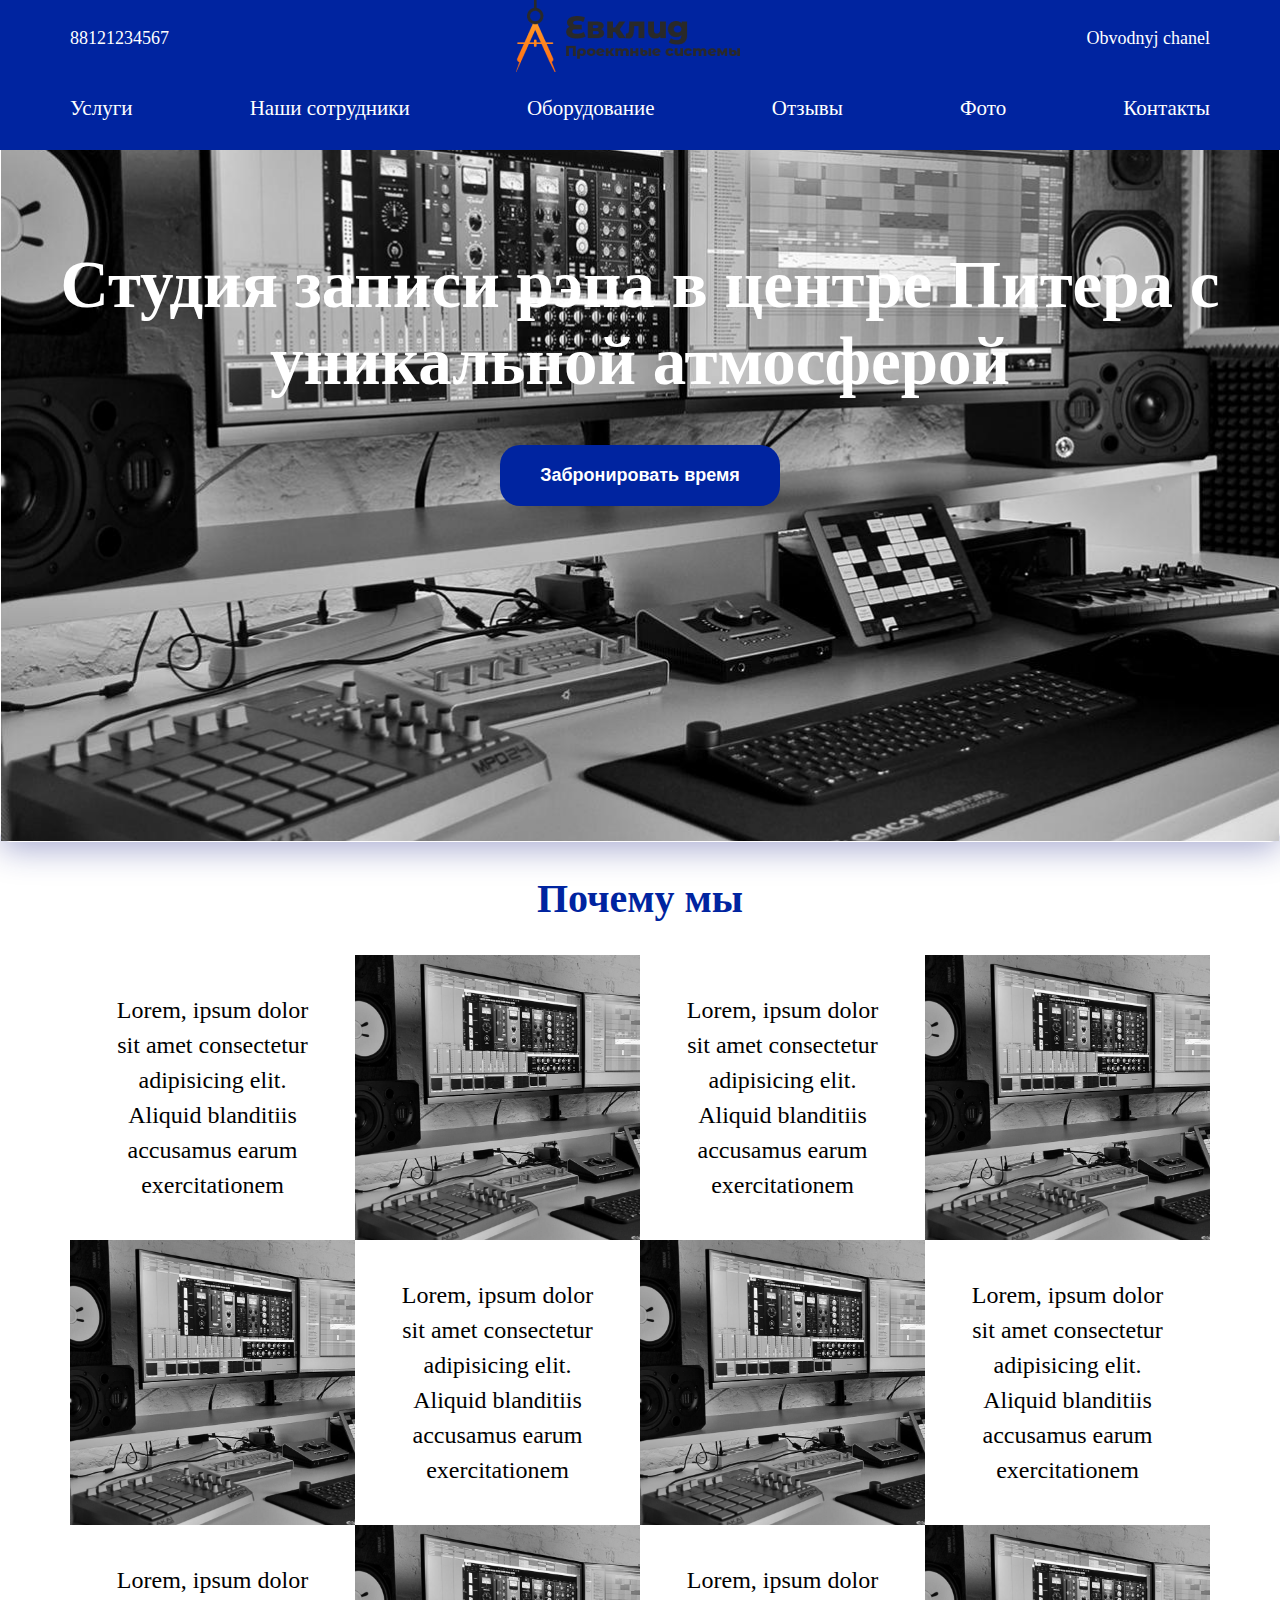
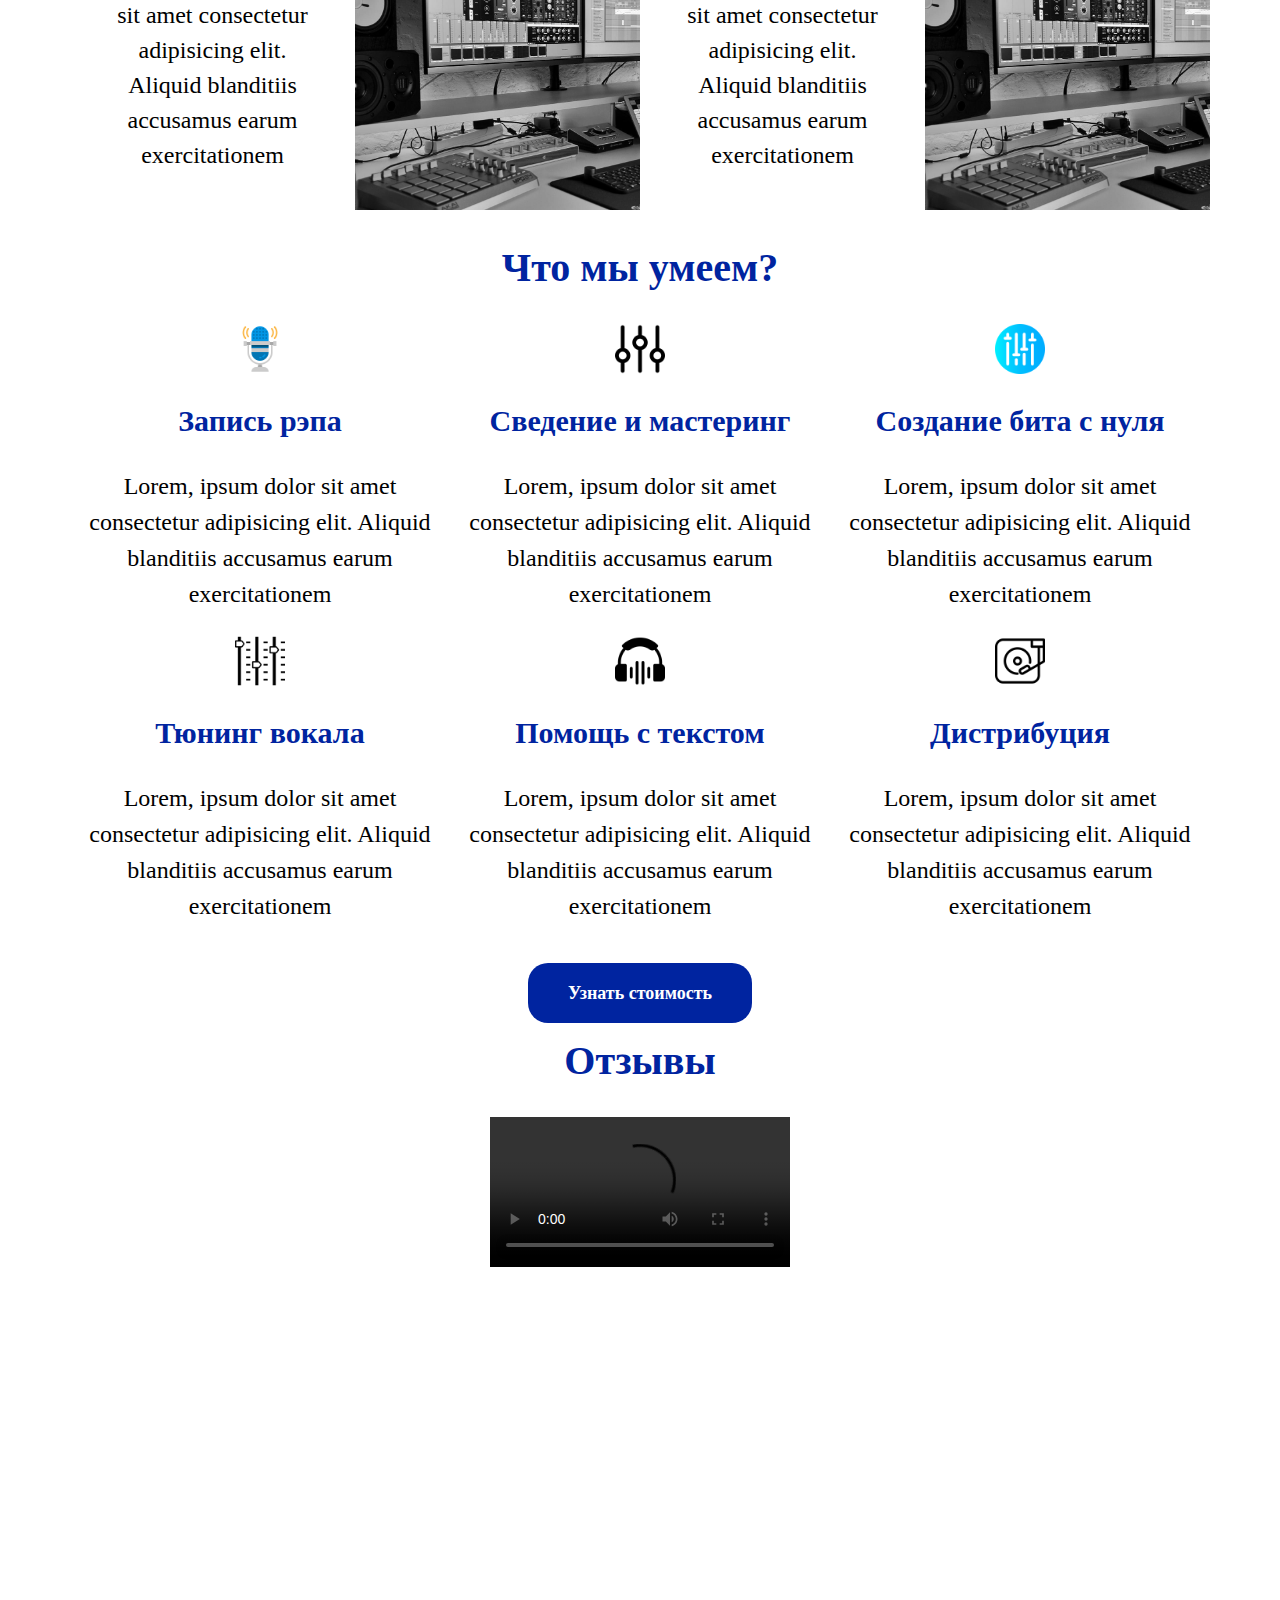
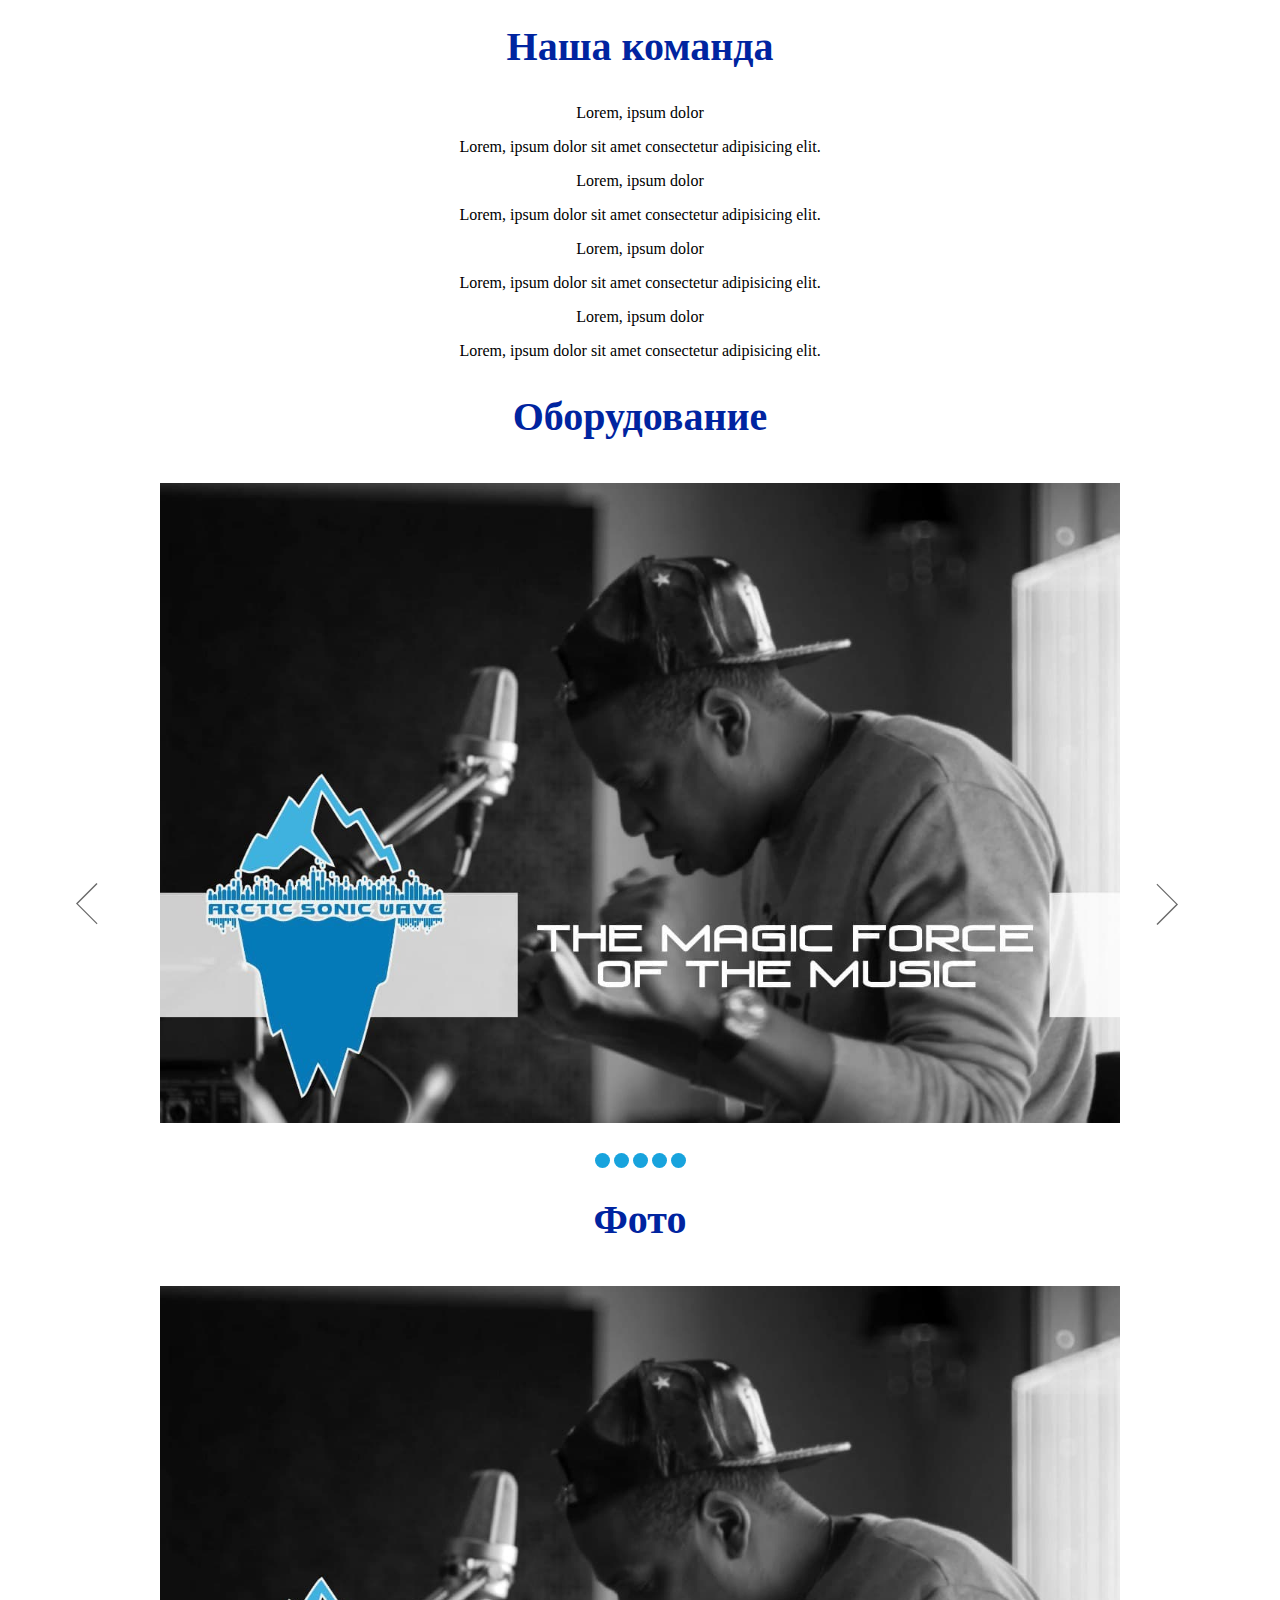
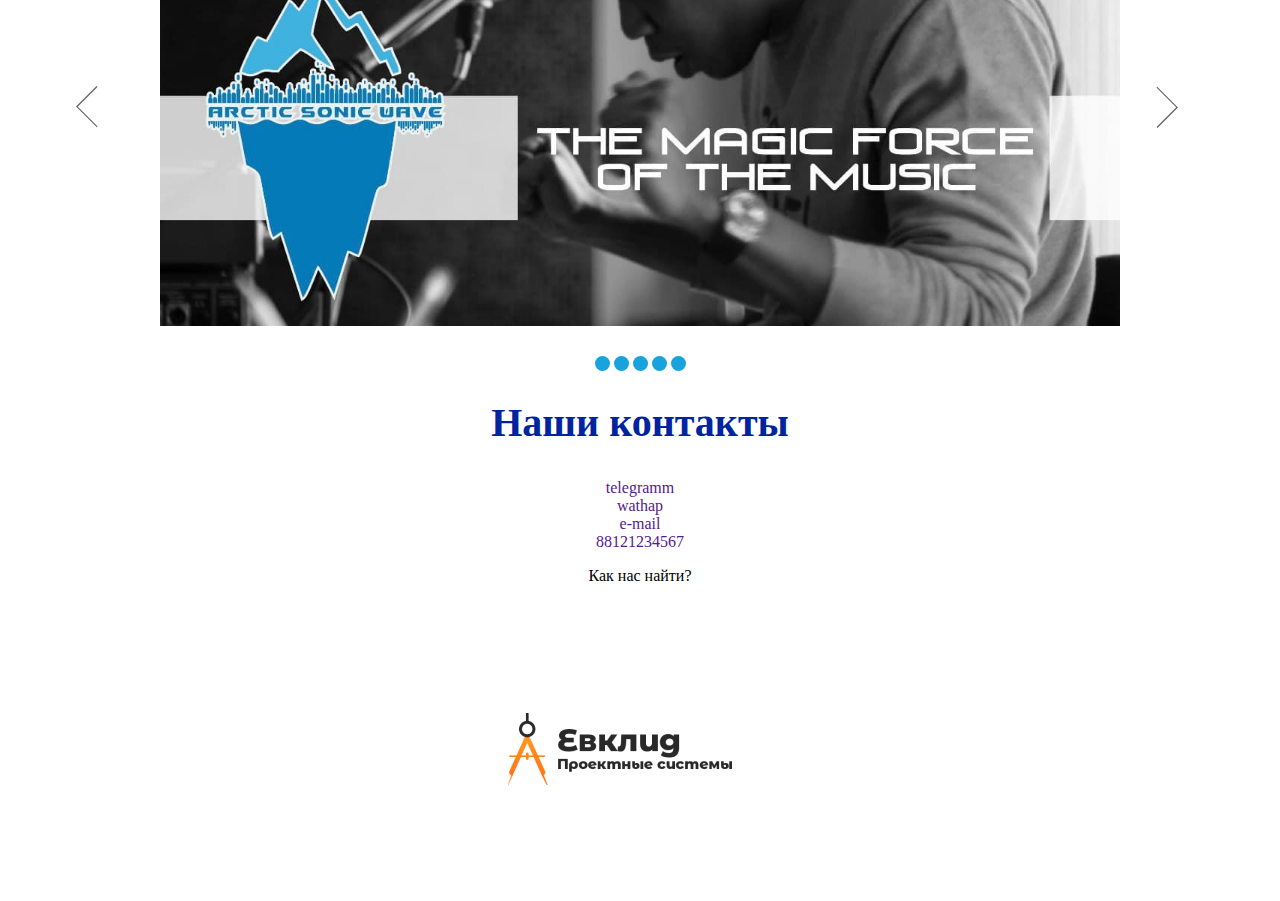
<file: css/index.html>
<!DOCTYPE html>
<html lang="en">
<head>
    <meta charset="UTF-8">
    <meta http-equiv="X-UA-Compatible" content="IE=edge">
    <meta name="viewport" content="width=device-width, initial-scale=1.0">
    <title>ArcticRap</title>
    <link rel="stylesheet" href="./css/styles.css">
</head>
<body>
    

    <header class="header">
        <div class="container header__container">
            <div class="header__header">
                <a href="" class="link__head">88121234567</a>
            
                <a href="" class="header__logo">
                    <img src="./img/Логотип 1.png" alt="">
                </a>
                   <a href="" class="link__head">Obvodnyj chanel</a>
            </div>
            <nav class="header__nav nav">
            <ul class="header__list">
                <li class="header__item"><a href="" class="header__link">Услуги</a></li>
                <li class="header__item"><a href="" class="header__link">Наши сотрудники</a></li>
                <li class="header__item"><a href="" class="header__link">Оборудование</a></li>
                <li class="header__item"><a href="" class="header__link">Отзывы</a></li>
                <li class="header__item"><a href="" class="header__link">Фото</a></li>
                <li class="header__item"><a href="" class="header__link">Контакты</a></li>
            </ul>
        </nav>
            <div>
            </div>
        </div>
    </header>
    <main>
        <section class="banner">
        <div class="container banner__container">
            <div class="header__block block">
<h1 class="head head__block"> Студия записи рэпа в центре Питера с уникальной атмосферой</h1>
<button class="btn btn__block">
    Забронировать время
</button>
            </div>
        </div>
    </section>
    <section class="about">
<div class="container about__container">
<h2 class="heading heading__about">
    Почему мы
</h2>
<div class="about__block">
<ul class="about__item">
    <li class="about__list">
        <div class="about__sistems">
            <div class="about__text">
            <p class="about__desc"> Lorem, ipsum dolor sit amet consectetur adipisicing elit. Aliquid blanditiis accusamus earum exercitationem</p>
            </div>
            <div class="about__img img-1">
            </div>
        </div>
    </li>
    <li class="about__list">
        <div class="about__sistems">
            <div class="about__text">
            <p class="about__desc"> Lorem, ipsum dolor sit amet consectetur adipisicing elit. Aliquid blanditiis accusamus earum exercitationem</p>
            </div>
            <div class="about__img img-2">
            </div>
        </div>
    </li>
    <li class="about__list">
        <div class="about__sistems">

            <div class="about__img img-3"></div>
            <div class="about__text">
                <p class="about__desc"> Lorem, ipsum dolor sit amet consectetur adipisicing elit. Aliquid blanditiis accusamus earum exercitationem</p>
            </div>
            </div>
        
    </li>
    <li class="about__list">
        <div class="about__sistems">
            
            <div class="about__img img-4"></div>
            <div class="about__text">
                <p class="about__desc"> Lorem, ipsum dolor sit amet consectetur adipisicing elit. Aliquid blanditiis accusamus earum exercitationem</p>
            </div>
            </div>
        
    </li>
    <li class="about__list">
        <div class="about__sistems">
            <div class="about__text">
            <p class="about__desc"> Lorem, ipsum dolor sit amet consectetur adipisicing elit. Aliquid blanditiis accusamus earum exercitationem</p>
            </div>
            <div class="about__img img-5">
            </div>
        </div>
    </li>
    <li class="about__list">
        <div class="about__sistems">
            <div class="about__text">
            <p class="about__desc"> Lorem, ipsum dolor sit amet consectetur adipisicing elit. Aliquid blanditiis accusamus earum exercitationem</p>
            </div>
            <div class="about__img img-6">
            </div>
        </div>
    </li>
</ul>
</div>
</div>
    </section>
    <section class="work">
    <div class="container work__container">
        <h2 class="heading heading__work"> Что мы умеем?</h2>
        <div class="block__work">
<ul class="work__item">
    <li class="work__list">

<div class="work__servis">

    <div class="work__img microphone"></div>
    <h3 class="work__heads">Запись рэпа</h3>
    <p class="work__text">Lorem, ipsum dolor sit amet consectetur adipisicing elit. Aliquid blanditiis accusamus earum exercitationem</p>

</div>
    </li>
    <li class="work__list">

        <div class="work__servis">
        
            <div class="work__img equlizer"></div>
            <h3 class="work__heads">Сведение и мастеринг</h3>
            <p class="work__text">Lorem, ipsum dolor sit amet consectetur adipisicing elit. Aliquid blanditiis accusamus earum exercitationem</p>
            
        </div>
            </li>

<li class="work__list">

    <div class="work__servis">
    
        <div class="work__img equlizer-1"></div>
        <h3 class="work__heads">Создание бита с нуля</h3>
        <p class="work__text">Lorem, ipsum dolor sit amet consectetur adipisicing elit. Aliquid blanditiis accusamus earum exercitationem</p>
        
    </div>
        </li>
        <li class="work__list">

            <div class="work__servis">
            
                <div class="work__img equlizer-2"></div>
                <h3 class="work__heads">Тюнинг вокала</h3>
                <p class="work__text">Lorem, ipsum dolor sit amet consectetur adipisicing elit. Aliquid blanditiis accusamus earum exercitationem</p>
                
            </div>
                </li>
                <li class="work__list">

                    <div class="work__servis">
                    
                        <div class="work__img headphones"></div>
                        <h3 class="work__heads">Помощь с текстом</h3>
                        <p class="work__text">Lorem, ipsum dolor sit amet consectetur adipisicing elit. Aliquid blanditiis accusamus earum exercitationem</p>
                        
                    </div>
                </li>
                <li class="work__list">

                    <div class="work__servis">
                    
                        <div class="work__img vinyl"></div>
                        <h3 class="work__heads">Дистрибуция</h3>
                        <p class="work__text">Lorem, ipsum dolor sit amet consectetur adipisicing elit. Aliquid blanditiis accusamus earum exercitationem</p>
                        
                    </div>
                </li>
            </ul>
            
        </div>
        <a href="price.html" class="btn btn__block">
            Узнать стоимость
        </a>
    </div>
</section>

<section class="Reviews">
    <div class="container reviews__container">

    <h2 class="heading heading__Reviews">
        Отзывы
    </h2>
    
        <div class="slider reviews__block">
            <div class="reviews__item">
                <video src="https://www.youtube.com/watch?v=dDI8jLlc5WE&t=102s" controls autoplay >
                    <source src="https://www.youtube.com/watch?v=dDI8jLlc5WE&t=102s">
                </video>
            </div>
            <div class="reviews__item">
                <iframe width="560" height="315" src="https://www.youtube.com/watch?v=dDI8jLlc5WE&t=102s" frameborder="0" allow=""></iframe>
            </div>
            <div class="reviews__item">
                <a href="#"></a>
            </div>
            <div class="reviews__item">
                <a href="#"></a>
            </div>
            <div class="reviews__item">
                <a href="#"></a>
            </div>

        </div>

    </div>

</section>
<section class="Squad">

    <div class="container squad__container">
        <h2 class="heading heading__squad">
            Наша команда
        </h2>
        <div class="block__squad">
            <ul class="list__squad">
                <li class="item__squad">
                    <div class="squad__img">
                        <p class="squad__name">Lorem, ipsum dolor</p>
                        <p class="squad__desc">Lorem, ipsum dolor sit amet consectetur adipisicing elit.</p>
                    </div>
                </li>
                <li class="item__squad">
                    <div class="squad__img">
                        <p class="squad__name">Lorem, ipsum dolor</p>
                        <p class="squad__desc">Lorem, ipsum dolor sit amet consectetur adipisicing elit.</p>
                    </div>
                </li>
                <li class="item__squad">
                    <div class="squad__img">
                        <p class="squad__name">Lorem, ipsum dolor</p>
                        <p class="squad__desc">Lorem, ipsum dolor sit amet consectetur adipisicing elit.</p>
                    </div>
                </li>
                <li class="item__squad">
                    <div class="squad__img">
                        <p class="squad__name">Lorem, ipsum dolor</p>
                        <p class="squad__desc">Lorem, ipsum dolor sit amet consectetur adipisicing elit.</p>
                    </div>
                </li>
            </ul>
        </div>
    </div>

</section>
<section class="equipment">
    <div class="container equipment__container">

    <h2 class="heading heading__equipment">
        Оборудование
    </h2>
    
    <div class="equipment__slider">
        <input checked type="radio" name="respond" id="desktop">

        <article id="slider">
        <input checked type="radio" name="slider" id="switch1">
        <input  type="radio" name="slider" id="switch2">
        <input  type="radio" name="slider" id="switch3">
        <input  type="radio" name="slider" id="switch4">
        <input  type="radio" name="slider" id="switch5">
        
        <div id="slides">
            <div id="overflow">
                <div class="image">
                    <article><img src="../img/photo_2021-04-19_21-23-19.jpg" alt="фото1"></article>
                    <article><img src="../img/photo_2021-04-19_21-24-58.jpg" alt="фото2"></article>
                    <article><img src="../img/photo_2021-04-19_21-25-03.jpg" alt="фото3"></article>
                    <article><img src="../img/photo_2021-04-19_21-25-09.jpg" alt="фото4"></article>
                    <article><img src="../img/photo_2021-04-19_21-25-18.jpg" alt="фото5"></article>
                </div>
            </div>
        </div>
        <div id="controls">
            <label for="switch1"></label>
            <label for="switch2"></label>
            <label for="switch3"></label>
            <label for="switch4"></label>
            <label for="switch5"></label>
        </div>
        <div id="active">
            <label for="switch1"></label>
            <label for="switch2"></label>
            <label for="switch3"></label>
            <label for="switch4"></label>
            <label for="switch5"></label>
        </div>

    </article>

      </div>
        

    </div>

</section>
<section class="photos">
    
    <div class="container photos__container">

    <h2 class="heading heading__photos">
        Фото
    </h2>

      <div class="photos__slider">
        <input checked type="radio" name="respond-1" id="desktop-1">

        <article id="slider-1">
        <input checked type="radio" name="slider-1" id="switch21">
        <input  type="radio" name="slider-1" id="switch22">
        <input  type="radio" name="slider-1" id="switch23">
        <input  type="radio" name="slider-1" id="switch24">
        <input  type="radio" name="slider-1" id="switch25">
        
        <div id="slides-1">
            <div id="overflow-1">
                <div class="image">
                    <article><img src="../img/photo_2021-04-19_21-23-19.jpg" alt="фото1"></article>
                    <article><img src="../img/photo_2021-04-19_21-24-58.jpg" alt="фото2"></article>
                    <article><img src="../img/photo_2021-04-19_21-25-03.jpg" alt="фото3"></article>
                    <article><img src="../img/photo_2021-04-19_21-25-09.jpg" alt="фото4"></article>
                    <article><img src="../img/photo_2021-04-19_21-25-18.jpg" alt="фото5"></article>
                </div>
            </div>
        </div>
        <div id="controls-1">
            <label for="switch21"></label>
            <label for="switch22"></label>
            <label for="switch23"></label>
            <label for="switch24"></label>
            <label for="switch25"></label>
        </div>
        <div id="active-1">
            <label for="switch21"></label>
            <label for="switch22"></label>
            <label for="switch23"></label>
            <label for="switch24"></label>
            <label for="switch25"></label>
        </div>

    </article>

      </div>


    </div>

</section>
<section class="contacts">
    <div class="container contacts__container">
        
    <h2 class="heading heading__contacts">
        Наши контакты
    </h2>
    
        <div class="social">
            <div>
            <a href="">telegramm</a>
        </div>
        <div>
            <a href="">wathap</a>
        </div>
        <div>
            <a href="">e-mail</a>
        </div>
            <div>
            <a href="">88121234567</a>
        </div>
            <div></div>
            <div></div>
            <div></div>
        </div>
        <div class="map map__contacts"></div>
        <p>Как нас найти?</p>
        <div class="map img__contacts"></div>
    </div>
</section>
    </main>
    <footer class="footer">
        <div class="footer-block footer__container">
        <div class="logo footer__logo">
            <a href="">
                <img src="../img/Логотип 1.png" alt="">
            </a>
        </div>
        </div>
    </footer>
</body>
</html>
</file>
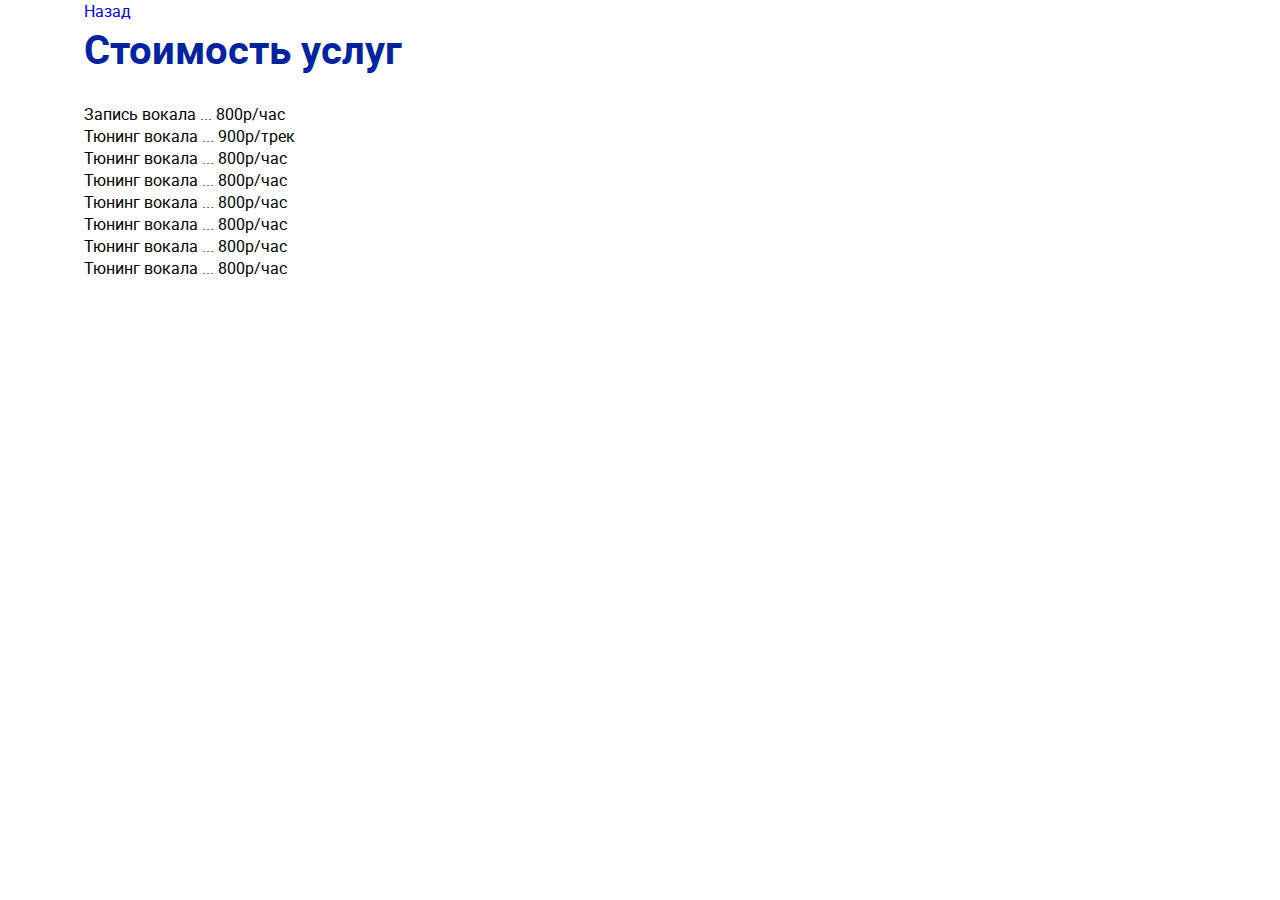
<file: price.html>
<!DOCTYPE html>
<html lang="en">
<head>
    <meta charset="UTF-8">
    <meta http-equiv="X-UA-Compatible" content="IE=edge">
    <meta name="viewport" content="width=device-width, initial-scale=1.0">
    <title>Прайс</title>
    <link rel="stylesheet" href="./css/styles.css">
</head>
<body>
    <div class="container header__container">
        <a class="return" href="index.html">Назад</a>
        <h1 class="heading" >Стоимость услуг</h1>
        
    
        
        <ul class="list">
          <li class="li"><span>Запись вокала ... 800р/час</span></li>
          <li class="li"><span>Тюнинг вокала ... 900р/трек</span></li>
          <li class="li"><span>Тюнинг вокала ... 800р/час</span></li>
          <li class="li"><span>Тюнинг вокала ... 800р/час</span></li>
          <li class="li"><span>Тюнинг вокала ... 800р/час</span></li>
          <li class="li"><span>Тюнинг вокала ... 800р/час</span></li>
          <li class="li"><span>Тюнинг вокала ... 800р/час</span></li>
          <li class="li"><span>Тюнинг вокала ... 800р/час</span></li>
        </ul>
    </div>
</body>
</html>
</file>
<file: css/css/styles.css>
* {
    box-sizing: border-box;
}
body {
font-family: 'CirceRounded';
margin: 0; 
}

ul {
margin: 0;
  padding: 0;
  list-style: none;
}
a {
    text-decoration: none;
}
:root {
    --colordesc:blue;
    --colortitle: white;
    --backcolor:#0024A0;
}

.heading {
    color: var(--backcolor);
    font-size: 40px;
    }

/*header*/

.header {
    background-color: #0024A0;
    position: fixed;
    width: 100%;
    z-index: 900;
}


.container {
margin-left: auto;
margin-right: auto;
}

.header__container {
height: 150px;
max-width: 1240px;
padding-left: 50px;
padding-right: 50px;
}

.header__header {
display: flex;
justify-content: space-between;
}

.header__nav {
    margin-top: 20px;
}

.header__list {
display: flex;
justify-content: space-between;
}

.link__head {
    margin-top: auto;
    margin-bottom: auto;
    font-size: 18px;
    color: var(--colortitle);
}
.header__link {
    color: var(--colortitle);
    font-size: 21px;
    font-weight: 400;
}
/*banner*/
.banner {

background: rgba( 251, 248, 248, 0.25 );
box-shadow: 0 8px 32px 0 rgba( 31, 38, 135, 0.37 );
backdrop-filter: blur( 6.0px );
-webkit-backdrop-filter: blur( 6.0px );
border-radius: 10px;
border: 1px solid rgba( 255, 255, 255, 0.18 );
}
.banner__container {
    
    margin-left: auto;
    margin-right: auto;
    padding-top: 150px;
    background-image: url(../img/WhatsApp_Image_2020-.jpeg);
    background-size: cover;
    background-repeat: no-repeat;
    height: 840px;
    text-align: center;
}
.header__block {
    max-width: 1240px;
    margin-left: auto;
    margin-right: auto;
}
.head__block {
    padding-top: 50px;
}
.head {
    color: var(--colortitle);
    font-weight: bold;
    font-size: 67px;
} 
.btn {
    background-color: var(--backcolor);
    color: var(--colortitle);
    font-size: 18px;
    font-weight: bold;
    border: hidden;
    border-radius: 20px;
    cursor: pointer;
}
.btn__block {
    padding: 20px 40px;
}


/*about*/

.about__container {
   max-width: 1240px;
   padding-left: 50px;
   padding-right: 50px;
   text-align: center;
   align-items: center;
}
.about__block {
    max-width: 100%;
    text-align: center;
}

.about__item {
    display: flex;
    flex-wrap: wrap;
}
.about__sistems {
    display: flex;
}
.about__text {
    height: 285px;
    width: 285px;
    display: flex;
    align-items: center;
    text-align: center;
}
.about__desc {
    width: 200px;
    line-height: 35px;
    font-size: 24px;
    margin: 0;
    margin-left: auto;
    margin-right: auto;
    
}

.about__img {
    height: 285px;
    width: 285px;
    background-image: url(../img/WhatsApp_Image_2020-.jpeg);
    background-size: cover;
}

/*work*/

.work__container {
    max-width: 1240px;
   padding-left: 50px;
   padding-right: 50px;
   text-align: center;
   align-items: center;
}
.block__work {
    margin-bottom: 35px;
}

.work__item {
    display: flex;
    flex-wrap: wrap;
} 
.work__servis {
    max-width: 380px;
}
.work__img {
margin-left: auto;
margin-right: auto;
}
.microphone {
    height: 50px;
    width: 50px;
    background-size: contain;
    background-repeat: no-repeat;
    background-image: url(/img/microphone.png);
}
.equlizer {
    height: 50px;
    width: 50px;
    background-size: contain;
    background-repeat: no-repeat;
    background-image: url(/img/equalizer.png);
}
.equlizer-1 {
    height: 50px;
    width: 50px;
    background-size: contain;
    background-repeat: no-repeat;
    background-image: url(/img/equalizer\ \(1\).png);
}
.equlizer-2 {
    height: 50px;
    width: 50px;
    background-size: contain;
    background-repeat: no-repeat;
    background-image: url(/img/equalizer-music-controller.png);
}
.headphones {
    height: 50px;
    width: 50px;
    background-size: contain;
    background-repeat: no-repeat;
    background-image: url(/img/headphones.png);
}
.vinyl {
    height: 50px;
    width: 50px;
    background-size: contain;
    background-repeat: no-repeat;
    background-image: url(/img/vinyl-record-player.png);
}
.work__heads {
    font-size: 30px;
    color: var(--backcolor);
}
.work__text {
    font-size: 24px;
    line-height: 36px;
}
.return {
    background-repeat: no-repeat;
    background-position: left center;
    background-image: url(/img/return.png);
    background-size: contain;
    padding-left: 40px;
}

.list {
    padding-left: 200px;
    font-size: 18px;
  }
/*reviews*/

.reviews__container {
    max-width: 1240px;
   padding-left: 50px;
   padding-right: 50px;
   text-align: center;
   align-items: center;
}

/*squad*/

.squad__container {
    max-width: 1240px;
   padding-left: 50px;
   padding-right: 50px;
   text-align: center;
   align-items: center;
}

/*equipment*/

.equipment__container {
    max-width: 1240px;
   padding-left: 50px;
   padding-right: 50px;
   text-align: center;
   align-items: center;
}

#slider {
    position: relative;
    text-align: center;
    top: 10px;
    margin: 0 auto;
}

#slides article {
    width: 20%;
    float: left;
}

#slides .image {
    width: 500%;
    line-height: 0;
}

#overflow {
    width: 100%;
    overflow: hidden;
}

article img {
    width: 100%;
}

#desktop:checked ~ #slider {
    max-width: 960px;
}

#switch1:checked ~ #controls label:nth-child(5),
#switch2:checked ~ #controls label:nth-child(1),
#switch3:checked ~ #controls label:nth-child(2),
#switch4:checked ~ #controls label:nth-child(3),
#switch5:checked ~ #controls label:nth-child(4) {
    background: url('/img/prev.png') no-repeat;
    float: left;
    margin: 0 0 0 -84px;
    display: block;
    height: 68px;
    width: 68px;
}

#switch1:checked ~ #controls label:nth-child(2),
#switch2:checked ~ #controls label:nth-child(3),
#switch3:checked ~ #controls label:nth-child(4),
#switch4:checked ~ #controls label:nth-child(5),
#switch5:checked ~ #controls label:nth-child(1) {
    background: url('/img/next.png') no-repeat;
    float: right;
    margin: 0 -84px 0 0;
    display: block;
    height: 68px;
    width: 68px;
}
label, a {
    cursor: pointer;
}
.equipment__slider input {
    display: none;
}

#switch1:checked ~ #slides .image {
    margin-left: 0;
}

#switch2:checked ~ #slides .image {
    margin-left: -100%;
}

#switch3:checked ~ #slides .image {
    margin-left: -200%;
}

#switch4:checked ~ #slides .image {
    margin-left: -300%;
}

#switch5:checked ~ #slides .image {
    margin-left: -400%;
}

#controls {
    margin: -25% 0 0 0 ;
    width: 100%;
    height: 50px;
}
#active label {
    border-radius: 10px;
    display: inline-block;
    width: 15px;
    height: 15px;
    background: #bbb;
}
#active {
    margin: 23% 0 0;
    text-align: center;

}

#active label:hover {
    background: #76c8ff;
    border-color: #777 !important;
}

#switch1:checked ~ #active label:nth-child(1),
#switch1:checked ~ #active label:nth-child(2),
#switch1:checked ~ #active label:nth-child(3),
#switch1:checked ~ #active label:nth-child(4),
#switch1:checked ~ #active label:nth-child(5) {
    background: #18a3dd;
    border-color: #18a3dd !important;
}
#slides .image {
    transition: equipment__slider 800ms cubic-bezier(0.770, 0.000, 0.175, 1.000) ;
}
#controls label:hover {
    opacity: 0.6;
}
#controls label {
    transition: opacity 0.2s ease-out;
}

/*photos*/

.photos__container {
    max-width: 1240px;
   padding-left: 50px;
   padding-right: 50px;
   text-align: center;
   align-items: center;
}

#slider-1 {
    position: relative;
    text-align: center;
    top: 10px;
    margin: 0 auto;
}

#slides-1 article {
    width: 20%;
    float: left;
}

#slides-1 .image {
    width: 500%;
    line-height: 0;
}

#overflow-1 {
    width: 100%;
    overflow: hidden;
}

article img {
    width: 100%;
}

#desktop-1:checked ~ #slider-1 {
    max-width: 960px;
}

#switch21:checked ~ #controls-1 label:nth-child(5),
#switch22:checked ~ #controls-1 label:nth-child(1),
#switch23:checked ~ #controls-1 label:nth-child(2),
#switch24:checked ~ #controls-1 label:nth-child(3),
#switch25:checked ~ #controls-1 label:nth-child(4) {
    background: url('/img/prev.png') no-repeat;
    float: left;
    margin: 0 0 0 -84px;
    display: block;
    height: 68px;
    width: 68px;
}

#switch21:checked ~ #controls-1 label:nth-child(2),
#switch22:checked ~ #controls-1 label:nth-child(3),
#switch23:checked ~ #controls-1 label:nth-child(4),
#switch24:checked ~ #controls-1 label:nth-child(5),
#switch25:checked ~ #controls-1 label:nth-child(1) {
    background: url('/img/next.png') no-repeat;
    float: right;
    margin: 0 -84px 0 0;
    display: block;
    height: 68px;
    width: 68px;
}
label, a {
    cursor: pointer;
}
.photos__slider input {
    display: none;
}

#switch21:checked ~ #slides-1 .image {
    margin-left: 0;
}

#switch22:checked ~ #slides-1 .image {
    margin-left: -100%;
}

#switch23:checked ~ #slides-1 .image {
    margin-left: -200%;
}

#switch24:checked ~ #slides-1 .image {
    margin-left: -300%;
}

#switch25:checked ~ #slides-1 .image {
    margin-left: -400%;
}

#controls-1 {
    margin: -25% 0 0 0 ;
    width: 100%;
    height: 50px;
}
#active-1 label {
    border-radius: 10px;
    display: inline-block;
    width: 15px;
    height: 15px;
    background: #bbb;
}
#active-1 {
    margin: 23% 0 0;
    text-align: center;

}

#active-1 label:hover {
    background: #76c8ff;
    border-color: #777 !important;
}

#switch21:checked ~ #active-1 label:nth-child(1),
#switch21:checked ~ #active-1 label:nth-child(2),
#switch21:checked ~ #active-1 label:nth-child(3),
#switch21:checked ~ #active-1 label:nth-child(4),
#switch21:checked ~ #active-1 label:nth-child(5) {
    background: #18a3dd;
    border-color: #18a3dd !important;
}
#slides-1 .image {
    transition: photos__slider 800ms cubic-bezier(0.770, 0.000, 0.175, 1.000) ;
}
#controls-1 label:hover {
    opacity: 0.6;
}
#controls-1 label {
    transition: opacity 0.2s ease-out;
}
/*contacts*/

.contacts__container {
    max-width: 1240px;
   padding-left: 50px;
   padding-right: 50px;
   text-align: center;
   align-items: center;
}

/*footer*/

.footer {
  margin-left: auto;
  margin-right: auto;
  text-align: center;
   align-items: center;
}

.footer__container {
    max-width: 1240px;
    height: 300px;
   padding-left: 50px;
   padding-right: 50px;
   display: flex;
   text-align: center;
   
}
.footer__logo {
    margin: auto;
}
</file>
<file: css/styles.css>
@font-face {
    font-family: 'Roboto';
    font-style: normal;
    font-display: swap;
    font-weight: 700;
    src:url('../fonts/roboto-bold-webfont.woff2') format('woff2'), /* Super Modern Browsers */
         url('../fonts/roboto-bold-webfont.woff') format('woff'); /* Modern Browsers */
  }

  @font-face {
    font-family: 'Roboto';
    font-style: normal;
    font-display: swap;
    font-weight: 300;
    src:url('../fonts/roboto-light-webfont.woff2') format('woff2'), /* Super Modern Browsers */
         url('../fonts/roboto-light-webfont.woff') format('woff'); /* Modern Browsers */
  }
  @font-face {
    font-family: 'Roboto';
    font-style: normal;
    font-display: swap;
    font-weight: 500;
    src:url('../fonts/roboto-medium-webfont.woff2') format('woff2'), /* Super Modern Browsers */
         url('../fonts/roboto-medium-webfont.woff') format('woff'); /* Modern Browsers */
  }
  @font-face {
    font-family: 'Roboto';
    font-style: normal;
    font-display: swap;
    font-weight: 400;
    src:url('../fonts/roboto-regular-webfont.woff2') format('woff2'), /* Super Modern Browsers */
         url('../fonts/roboto-regular-webfont.woff') format('woff'); /* Modern Browsers */
  }
  @font-face {
    font-family: 'Roboto';
    font-style: normal;
    font-display: swap;
    font-weight: 100;
    src:url('../fonts/roboto-thin-webfont.woff2') format('woff2'), /* Super Modern Browsers */
         url('../fonts/roboto-thin-webfont.woff') format('woff'); /* Modern Browsers */
  }

 html  {
     overflow-x: hidden;
 }

 html.no-scroll {
     overflow-y: hidden;
 }

* {
    box-sizing: border-box;
}

body {
font-family: 'Roboto';
margin: 0; 
}

ul {
margin: 0;
  padding: 0;
  list-style: none;
}
a {
    text-decoration: none;
}
h1, h2 {
    margin-top: 0;
}


:root {
    --colordesc:blue;
    --colortitle: white;
    --backcolor:#0024A0;
}

.heading {
    color: var(--backcolor);
    font-size: 40px;
    }

/*header*/

.header {
    background-color: #0024A0;
    position: fixed;
    width: 100%;
    z-index: 900;
}


.container {
margin-left: auto;
margin-right: auto;
}

.header__container {
height: 150px;
max-width: 1240px;
padding-left: 5%;
padding-right: 5%;
}

.header__header {
display: flex;
justify-content: space-between;
}

.header__nav {
    margin-top: 20px;
}

.header__list {
display: flex;
justify-content: space-between;
}

.link__head {
    margin-top: auto;
    margin-bottom: auto;
    font-size: 18px;
    color: var(--colortitle);
}
.header__link {
    color: var(--colortitle);
    font-size: 21px;
    font-weight: 500;
}

.header__logo {
    padding-top: 5px;
}
 
.logo-img {
    width: 100px;
    height: 40px;
}

.header__burger {
    display: none;
  }
/*banner*/
.banner {
    padding-bottom: 60px;
}

.banner__container {
    
    margin-left: auto;
    margin-right: auto;
    padding-top: 150px;
   background-image: url(../img/WhatsApp_Image_2020-.jpeg);
  
    background-size: cover;
    background-repeat: no-repeat;
  
    height: 840px;
    max-width: 100%;
    text-align: center;
}
.header__block {
  
    height: -webkit-fill-available;
    background: rgba(0, 0, 0, 0.5);
    margin-left: auto;
    margin-right: auto;
}
.head__block {
    max-width: 1140px;
    margin-left: auto;
    margin-right: auto;
    margin-top: 0;
    padding-top: 50px;
}
.head {
    color: var(--colortitle);
    font-weight: 700;
    font-size: 67px;
} 
.btn {
    background-color: var(--backcolor);
    color: var(--colortitle);
    font-size: 18px;
    font-weight: bold;
    border: hidden;
    border-radius: 20px;
    cursor: pointer;
}
.btn__block {

    padding: 20px 40px;
  
}

form {
    top: 150px;
    position: relative;
    margin-left: auto;
    margin-right: auto;
    display: block;
    height: 500px;
    width: 300px;
    background-color: rgb(0, 0, 0);
    /*left: -100%;
    transition: all 0.4s ease;*/
  }
  .background__form {
    z-index: 930;
    text-align: center;
    display: none;
    top: 0;
    position: fixed;
    height: 100%;
    width: 100%;
   background-color: rgba(0, 0, 0, 0.7);
  }

  .form-img {
    display: flex;
    flex-direction: row-reverse;
  } 

  .head__form {
    margin-top: 50px;
    padding: 20px 40px;
}
 #close {
    display: block;
    cursor: pointer;
}

  .open__form {
   left: 0;
  }

  input {
      border-radius: 5px;
      margin-top: 5px;
      margin-bottom: 5px;
      height: 30px;
      width: 200px;
  }

/*about*/

.about {
    padding-bottom: 60px;
}

.about__container {
   max-width: 1200px;
   padding-left: 20px;
   padding-right: 20px;
   text-align: center;
   align-items: center;
   margin-left: auto;
   margin-right: auto;
}
.about__block {
    width: 100%;
    max-width: 1160px;
    text-align: center;
    margin-left: auto;
    margin-right: auto;
    
}

.about__item {
    
    display: flex;
    flex-wrap: wrap;
}

.about__sistems {
    display: flex;
}
.about__text {
    height: 290px;
    width: 290px;
    display: flex;
    align-items: center;
    text-align: center;
}
.about__desc {
    width: 200px;
    line-height: 35px;
    font-size: 24px;
    margin: 0;
    margin-left: auto;
    margin-right: auto;
    
}

.about__img {
    height: 290px;
    width: 290px;
    background-image: url(../img/WhatsApp_Image_2020-.jpeg);
    background-size: cover;
}

/*work*/
.work {
    padding-bottom: 60px;
}

.work__container {
    max-width: 1200px;
   text-align: center;
   align-items: center;
   margin-left: auto;
    margin-right: auto;
}
.block__work {
    max-width: 1200px;
    margin-left: auto;
    margin-right: auto;
    padding: 0;
    width: 100%;
    margin-bottom: 35px;
}

.work__list {
flex: 0 0 33%;
}

.work__item {
    display: flex;
    flex-wrap: wrap;
} 
.work__servis {
    max-width: 360px;
}
.work__img {
margin-left: auto;
margin-right: auto;
}
.microphone {
    height: 80px;
    width: 80px;
    background-size: cover;
    background-repeat: no-repeat;
    max-width: 100%;
    background-position: center;
    background-image: url(../img/microphone.png);
}
.equlizer {
    height: 80px;
    width: 80px;
    background-size: contain;
    background-repeat: no-repeat;
    background-image: url(../img/equalizer.png);
}
.equlizer-1 {
    height: 80px;
    width: 80px;
    background-size: contain;
    background-repeat: no-repeat;
    background-image: url(../img/equalizer\ \(1\).png);
}
.equlizer-2 {
    height: 80px;
    width: 80px;
    background-size: contain;
    background-repeat: no-repeat;
    background-image: url(../img/equalizer-music-controller.png);
}
.headphones {
    height: 80px;
    width: 80px;
    background-size: contain;
    background-repeat: no-repeat;
    background-image: url(../img/headphones.png);
}
.vinyl {
    height: 80px;
    width: 80px;
    background-size: contain;
    background-repeat: no-repeat;
    background-image: url(../img/vinyl-record-player.png);
}
.work__heads {
    font-size: 30px;
    color: var(--backcolor);
}
.work__text {
    font-size: 18px;
    line-height: 1.55;
    padding-left: 20px;
    padding-right: 20px;
}

.background__sale {
    text-align: center;
    z-index: 931;
    display: none;
    top: 0;
    position: fixed;
    height: 100%;
   width: 100%;
   background-color: rgba(0, 0, 0, 0.7);
}

 .work__sale {
     top: 150px;
     display: block;
     position: relative;
     width: 300px;
     height: 500px;
     margin-left: auto;
     margin-right: auto;
     background-color: rgb(0, 0, 0);
     /*left: -100%;
     transition: all 0.4s ease;*/
 }
  .sale {
   color: white;
 }

 /*.open__sale {
     left: 0;
 }
 .off__sale {
     left: -100%;
 }*/

 .btn-green {
    padding: 20px 40px;
     background-color: green;
 }

 .work__list-sale {
    margin-bottom: 70px;
 } 

 .work__item-sale {
     font-size: 20px;
     color: white;
 }

/*reviews*/

.reviews {
    padding-bottom: 60px;
}

.reviews__container {
    max-width: 1200px;
   padding-left: 20px;
   padding-right: 20px;
   text-align: center;
   align-items: center;
}

.swiper-container {
    max-width: 100%;
    height: auto;
  }

  .reviews__block {
      max-width: 960px;
      margin-left: auto;
      margin-right: auto;
  }
/*squad*/

.squad {
    padding-bottom: 60px;
}

.squad__container {
    max-width: 1200px;
   padding-left: 20px;
   padding-right: 20px;
   text-align: center;
   align-items: center;
}

.block__squad {
    width: 100%;
    max-width: 1160px;
    text-align: center;
    margin-left: auto;
    margin-right: auto;
}

.list__squad {
    display: flex;
    flex-wrap: wrap;
}

.squad__img {
    width: 300px;
    height: 300px;
    background-image: url(../img/photo_2021-04-26_03-25-32.jpg);
    background-repeat: no-repeat;
    background-size: cover;
}
.item__squad {
    flex: 1 1 50%;
    text-align: -webkit-center;
    align-items: center;
}

.squad__desc {
    max-width: 300px;
}

/*equipment*/

.equipment {
padding-bottom: 60px;
}

.equipment__container {
    max-width: 1200px;
   padding-left: 20px;
   padding-right: 20px;
   text-align: center;
   align-items: center;
}
.equipment__slider {
    max-width: 960px;
      margin-left: auto;
      margin-right: auto;
}

.path {
    max-width: 100%;
    height: auto;
}
/*
#slider {
    position: relative;
    text-align: center;
    top: 10px;
    margin: 0 auto;
}

#slides article {
    width: 20%;
    float: left;
}

#slides .image {
    width: 500%;
    line-height: 0;
}

#overflow {
    width: 100%;
    overflow: hidden;
}

article img {
    width: 100%;
}

#desktop:checked ~ #slider {
    max-width: 960px;
}

#switch1:checked ~ #controls label:nth-child(5),
#switch2:checked ~ #controls label:nth-child(1),
#switch3:checked ~ #controls label:nth-child(2),
#switch4:checked ~ #controls label:nth-child(3),
#switch5:checked ~ #controls label:nth-child(4) {
    background: url('../img/outline_arrow_back_ios_black_24dp.png') no-repeat;
    background-size: 129%;
    float: left;
    margin: -87px 0 0 -32px;
    display: block;
    height: 68px;
    width: 32px;
}

#switch1:checked ~ #controls label:nth-child(2),
#switch2:checked ~ #controls label:nth-child(3),
#switch3:checked ~ #controls label:nth-child(4),
#switch4:checked ~ #controls label:nth-child(5),
#switch5:checked ~ #controls label:nth-child(1) {
    background: url('../img/outline_arrow_forward_ios_black_24dp.png') no-repeat;
    background-size: 129%;
    float: right;
    margin: -87px -23px 0 0;
    display: block;
    height: 68px;
    width: 32px;
}
label, a {
    cursor: pointer;
}
.equipment__slider input {
    display: none;
}

#switch1:checked ~ #slides .image {
    margin-left: 0;
}

#switch2:checked ~ #slides .image {
    margin-left: -100%;
}

#switch3:checked ~ #slides .image {
    margin-left: -200%;
}

#switch4:checked ~ #slides .image {
    margin-left: -300%;
}

#switch5:checked ~ #slides .image {
    margin-left: -400%;
}

#controls {
    margin: -25% 0 0 0 ;
    width: 100%;
    height: 50px;
}
#active label {
    border-radius: 10px;
    display: inline-block;
    width: 15px;
    height: 15px;
    background: #bbb;
}
#active {
    margin: 23% 0 0;
    text-align: center;

}

#active label:hover {
    background: #76c8ff;
    border-color: #777 !important;
}

#switch1:checked ~ #active label:nth-child(1),
#switch1:checked ~ #active label:nth-child(2),
#switch1:checked ~ #active label:nth-child(3),
#switch1:checked ~ #active label:nth-child(4),
#switch1:checked ~ #active label:nth-child(5) {
    background: #18a3dd;
    border-color: #18a3dd !important;
}
#slides .image {
    transition: equipment__slider 800ms cubic-bezier(0.770, 0.000, 0.175, 1.000) ;
}
#controls label:hover {
    opacity: 0.6;
}
#controls label {
    transition: opacity 0.2s ease-out;
}*/

/*photos*/

.photos {
    padding-bottom: 60px;
}

.photos__container {
    max-width: 1200px;
   padding-left: 20px;
   padding-right: 20px;
   text-align: center;
   align-items: center;
}
.photos__slider {
    max-width: 960px;
      margin-left: auto;
      margin-right: auto;
}
/*
#slider-1 {
    position: relative;
    text-align: center;
    top: 10px;
    margin: 0 auto;
}

#slides-1 article {
    width: 20%;
    float: left;
}

#slides-1 .image {
    width: 500%;
    line-height: 0;
}

#overflow-1 {
    width: 100%;
    overflow: hidden;
}

article img {
    width: 100%;
}

#desktop-1:checked ~ #slider-1 {
    max-width: 960px;
}

#switch21:checked ~ #controls-1 label:nth-child(5),
#switch22:checked ~ #controls-1 label:nth-child(1),
#switch23:checked ~ #controls-1 label:nth-child(2),
#switch24:checked ~ #controls-1 label:nth-child(3),
#switch25:checked ~ #controls-1 label:nth-child(4) {
    background: url('../img/outline_arrow_back_ios_black_24dp.png') no-repeat;
    background-size: 129%;
    float: left;
    margin: -87px 0 0 -32px;
    display: block;
    height: 68px;
    width: 32px;
}

#switch21:checked ~ #controls-1 label:nth-child(2),
#switch22:checked ~ #controls-1 label:nth-child(3),
#switch23:checked ~ #controls-1 label:nth-child(4),
#switch24:checked ~ #controls-1 label:nth-child(5),
#switch25:checked ~ #controls-1 label:nth-child(1) {
    background: url('../img/outline_arrow_forward_ios_black_24dp.png') no-repeat;
    background-size: 129%;
    float: right;
    margin: -87px -23px 0 0;
    display: block;
    height: 68px;
    width: 32px;
}
label, a {
    cursor: pointer;
}
.photos__slider input {
    display: none;
}

#switch21:checked ~ #slides-1 .image {
    margin-left: 0;
}

#switch22:checked ~ #slides-1 .image {
    margin-left: -100%;
}

#switch23:checked ~ #slides-1 .image {
    margin-left: -200%;
}

#switch24:checked ~ #slides-1 .image {
    margin-left: -300%;
}

#switch25:checked ~ #slides-1 .image {
    margin-left: -400%;
}

#controls-1 {
    margin: -25% 0 0 0 ;
    width: 100%;
    height: 50px;
}
#active-1 label {
    border-radius: 10px;
    display: inline-block;
    width: 15px;
    height: 15px;
    background: #bbb;
}
#active-1 {
    margin: 23% 0 0;
    text-align: center;

}

#active-1 label:hover {
    background: #76c8ff;
    border-color: #777 !important;
}

#switch21:checked ~ #active-1 label:nth-child(1),
#switch21:checked ~ #active-1 label:nth-child(2),
#switch21:checked ~ #active-1 label:nth-child(3),
#switch21:checked ~ #active-1 label:nth-child(4),
#switch21:checked ~ #active-1 label:nth-child(5) {
    background: #18a3dd;
    border-color: #18a3dd !important;
}
#slides-1 .image {
    transition: photos__slider 800ms cubic-bezier(0.770, 0.000, 0.175, 1.000) ;
}
#controls-1 label:hover {
    opacity: 0.6;
}
#controls-1 label {
    transition: opacity 0.2s ease-out;
}
*/
/*contacts*/

.contacts {
    padding-bottom: 60px;
}

.contacts__container {
    max-width: 1200px;
   padding-left: 20px;
   padding-right: 20px;
   text-align: center;
   align-items: center;
   margin-left: auto;
   margin-right: auto;
}
.block__contacts {
    align-items: center;
    margin-top: 40px;
    max-width: 300px;
    margin-left: auto;
    margin-right: auto;
    text-align: center;
}

.button__contacts {
    width: 300px;
    display: flex;
    flex-direction: column;
    align-items: center;
  }

.social__link {
    border-radius: 28px;
    margin-bottom: 18px;
}

.telegram {
    text-transform: capitalize;
    padding: 20px 112px;
    background-color: #0088cc;
    color: white;
    font-size: 18px;
}
.wathap {
    text-transform: capitalize;
    padding: 20px 118px;
    background-color: #43d854;
    color: white;
    font-size: 18px;
}
.e-mail {
    text-transform: capitalize;
    padding: 20px 127px;
    background-color: #2b7296;
    color: white;
    font-size: 16px;
}
.telephone {
    text-transform: capitalize;
    padding: 20px 94px;
    background-color:var(--colordesc);
    color: white;
    font-size: 18px;
}
.subtitle__contacts {
    font-size: 18px;
    
}

/*footer*/

.footer {
    margin-top: 50px;
    background-color: rgba(0, 0, 0, 0.5);
  margin-left: auto;
  margin-right: auto;
  text-align: center;
   align-items: center;
}

.footer__container {
    margin-left: auto;
    margin-right: auto;
    max-width: 1240px;
    height: 300px;
   padding-left: 50px;
   padding-right: 50px;
   display: flex;
   text-align: center;
   
}
.footer__logo {
    margin: auto;
}

@media (max-width:1200px) {
    /*about*/
    .about__block {
        max-width: 1000px;
    }
    .about__text {
        height: 245px;
        width: 245px;
    }
    .about__img {
        height: 245px;
        width: 245px;
    }
    .footer__container {
        height: 200px;
    }
    
        
}
    @media (max-width:1024px) {
        /*work*/
        .work__list {
            flex: 0 0 50%;
        }
        .work__servis {
            margin-left: auto;
            margin-right: auto;
        }
        /*about*/
        .about__item {
            flex-direction: column;
        }
        .about__list {
            margin-left: auto;
            margin-right: auto;
            margin-bottom: 20px;
            }

            .about__text {
                height: 300px;
                width: 300px;
            }
            .about__img {
                height: 300px;
                width: 300px;
            }

            .btn__block {
                margin-top: 0;

    }


@media (max-width:768px) {
    /*head*/
    .link__head {
        display: none;
    }
    .header__nav {
    display: block;
    position: absolute;
    top: 30px;
    left: 0;
    background: rgb(0, 0, 0);
    box-shadow: #ccc;
    width: 100%;
    box-shadow: 0 4px 2px -2px rgba(36, 36, 36, 0.17);
    left: -100%;
    transition: all 0.4s ease;
    }
    .header__list {
        display: block;
    }
    .header__list li {
        margin: 40px 0px 40px 33px;
        font-size: 14px;
    }
    
    .header__nav.open-menu {
        left: 0;
    } 
    
    .header__burger {
        display: block;
        position: relative;
        width: 30px;
        height: 23px;
      }
      .header__burger span {
        background-color: var(--colortitle);
        position:absolute;
        width: 100%;
        height: 2px;
        top: 10px;
      }
      .header__burger::before {
      content: '';
      background-color:var(--colortitle);
      position:absolute;
      width: 100%;
      height: 2px;
      left: 0;
      top: 0;
      }
      .header__burger::after {
        content: '';
        background-color:var(--colortitle);
        position:absolute;
        width: 100%;
        height: 2px;
        left: 0;
        bottom: 0;
      }
      
      .header__burger.open-menu span {
        opacity:0; 
        transition: 0.5s; 
    }
    .header__burger.open-menu:before {
        transform: rotate(-57deg);
        top: 6px;
        transition: 0.4s;
    }
    .header__burger.open-menu:after {
        transform: rotate(38deg);
        bottom: 16px;
        transition: 0.4s;
    }

      .header__header {
          align-items: center;
      } 
      .header__container {
          height: fit-content;
      }
      .banner__container {
          padding-top: 49px;
      }
      

      /*work*/
      .work__list {
        flex: 0 0 100%;
      }
      .item__squad {
        flex: 1 1 80%;
      }
        /*about*/
        .about__sistems {
            display: block;
        }
        .about__text {
            height: 350px;
            width: 350px;
        }
        .about__img {
            height:350px;
            width: 350px;
        }
        
        .about__sistems-768 {
            display: flex;
            flex-direction: column-reverse;
        }
        .reviews__item::iframe {
          width: 300px;
          height: 150px;
        }
        .footer__container {
            height: 100px;
        } 
}
@media (max-width:420px) {
.head {
    font-size: 50px;
}
.heading {
    font-size: 30px;
}

.about__container {
    padding-left: 0;
    padding-right: 0;
}

.about__text {
    height: 300px;
    width: 300px;
}
.about__img {
    height: 300px;
    width: 300px;
}

.work__servis {
    max-width: 300px;
}

.squad__container {
    padding-left: 0;
    padding-right: 0;
}
.equipment__container {
    padding-left: 25px;
    padding-right: 25px;
}
.photos__container {
    padding-left: 25px;
    padding-right: 25px;
}
.contacts__container {
    padding-left: 0;
    padding-right: 0;
}
.footer__container {
    height: 78px;
}
}
    }
</file>
